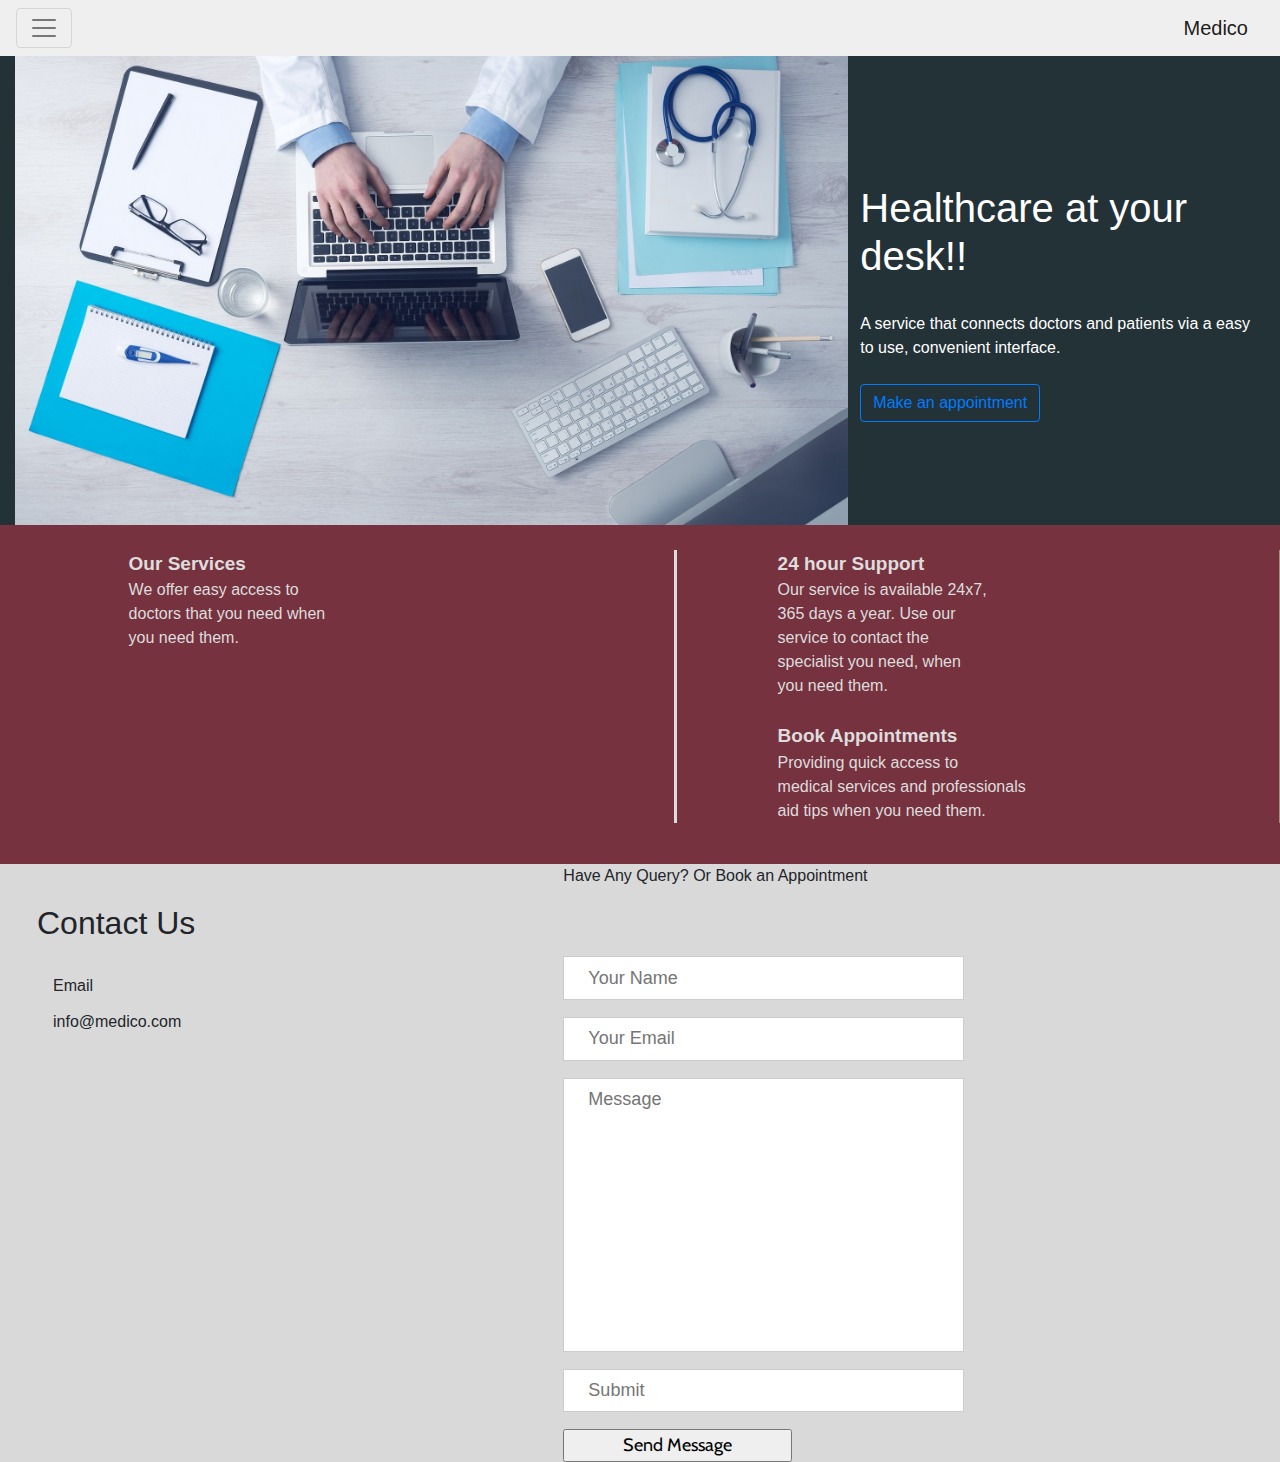
<file: Index.html>
<!DOCTYPE html>
<!-- -->
<html>
<head>
	<title>Medico</title>
	<link rel="stylesheet" type="text/css" href="css/newstyle.css">
	<link rel="stylesheet" href="https://maxcdn.bootstrapcdn.com/bootstrap/4.0.0-alpha.6/css/bootstrap.min.css">
	<link href="https://fonts.googleapis.com/css?family=Cabin|Pacifico" rel="stylesheet">
</head>

<body>
	<nav class="navbar navbar-toggleable-md navbar-light" style="background-color:#EFEFEF;">
	  <button class="navbar-toggler navbar-toggler-right" type="button" data-toggle="collapse" data-target="#navbarNavAltMarkup" aria-controls="navbarNavAltMarkup" aria-expanded="false" aria-label="Toggle navigation">
			<span class="navbar-toggler-icon"></span>
	  </button>
	  <a class="navbar-brand" href="#">Medico</a>
	  <div class="collapse navbar-collapse justify-content-end" id="navbarNavAltMarkup">
			<div class="navbar-nav">
			  <a class="nav-item nav-link" href="Login/index.php">Login</a>
			  <a class="nav-item nav-link" href="Login/Appointment">Appointments</a>
			  <a class="nav-item nav-link" href="#contact_us">Contact Us</a>
			</div>
	  </div>
	</nav>
	<div class="container-fluid" style="background-color:#233237;">
		<div class="row no-gutters vertical-align">
			<div class="col-8"><img src="Images/homenew.jpg" class="img-fluid"></div>
			<div class="col-4" style="position: relative;float:left; display:table;color:white">
				<div class="col"style="padding-top:8em;padding-left:.75em;"><h1>Healthcare at your desk!!<br></h1></div>
				<div class="col"style="padding-top:1.5em;padding-left:.75em;">A service that connects doctors and patients via a easy to use, convenient interface.</div>
				<div class="col"style="padding-left:.75em;padding-top:1.5em;"><a id="button" class="btn btn-outline-primary btn-md" href="appointment.html" style="text-decoration-style:none;">Make an appointment</a></div>
			</div>
		</div>
	</div>
	<div class="container-fluid" style="background-color:#76323F;">
		<div class="row align-items-start">
			<section id="services" style="padding-left:1.75em;">
				<ul>
					<li class="serv-left"><a>Our Services</a><br>We offer easy access to<br>doctors that you need when<br>you need them.</li>
					<li class="serv-right">
						<ul>
							<li class="serv-right-heading">24 hour Support</li>
							<li class="serv-right-desc">Our service is available 24x7,<br>365 days a year. Use our<br>service to contact the<br>specialist you need, when<br>you need them.<br><br></li>
							<li class="serv-right-heading">Book Appointments</li>
							<li class="serv-right-desc">Providing quick access to<br>medical services and professionals<br>aid tips when you need them.<br></li>
						</ul>
					</li>
				</ul>
			</section>
		</div>
	</div>
	<div class="container-fluid" style="background-color:#D9D9D9;">
			<div class="row">
				<div class="col-5" style="padding-left:2.5em">
					<div class="row" style="padding-top:2.5em;padding-left:.75em;"><h2>Contact Us</h2></div>
					<div class="row" style="padding-top:1.5em;padding-left:1.75em;">Email</div>
					<div class="row" style="padding-top:.75em;padding-left:1.75em;">info@medico.com</div><br>
				</div>
				<div class="col-7" style="position: relative;float:left; display:table;">
					<div class="container-fluid" id="contact_us" >Have Any Query? Or Book an Appointment
						<form method="" action="post" id="contact_email">
							<input type="text" class="col-sm-7" id="your_name" name="name" placeholder="Your Name"><br>
							<input type="email" class="col-sm-7" id="your_email" name="email" placeholder="Your Email"><br>
							<input type="text" class="col-sm-7" id="msg" name="message" placeholder="Message" maxlength="300"><br>
							<input type="text" class="col-sm-7" id="subject" name="subject" placeholder="Submit"><br>
							<input type="button" class="col-sm-4" id="send_message" onclick="alert('Email has been sent')" value="Send Message"><br>
						</form>
					</div>
				</div>
			</div>
	</div>
</body>
</html>
</file>
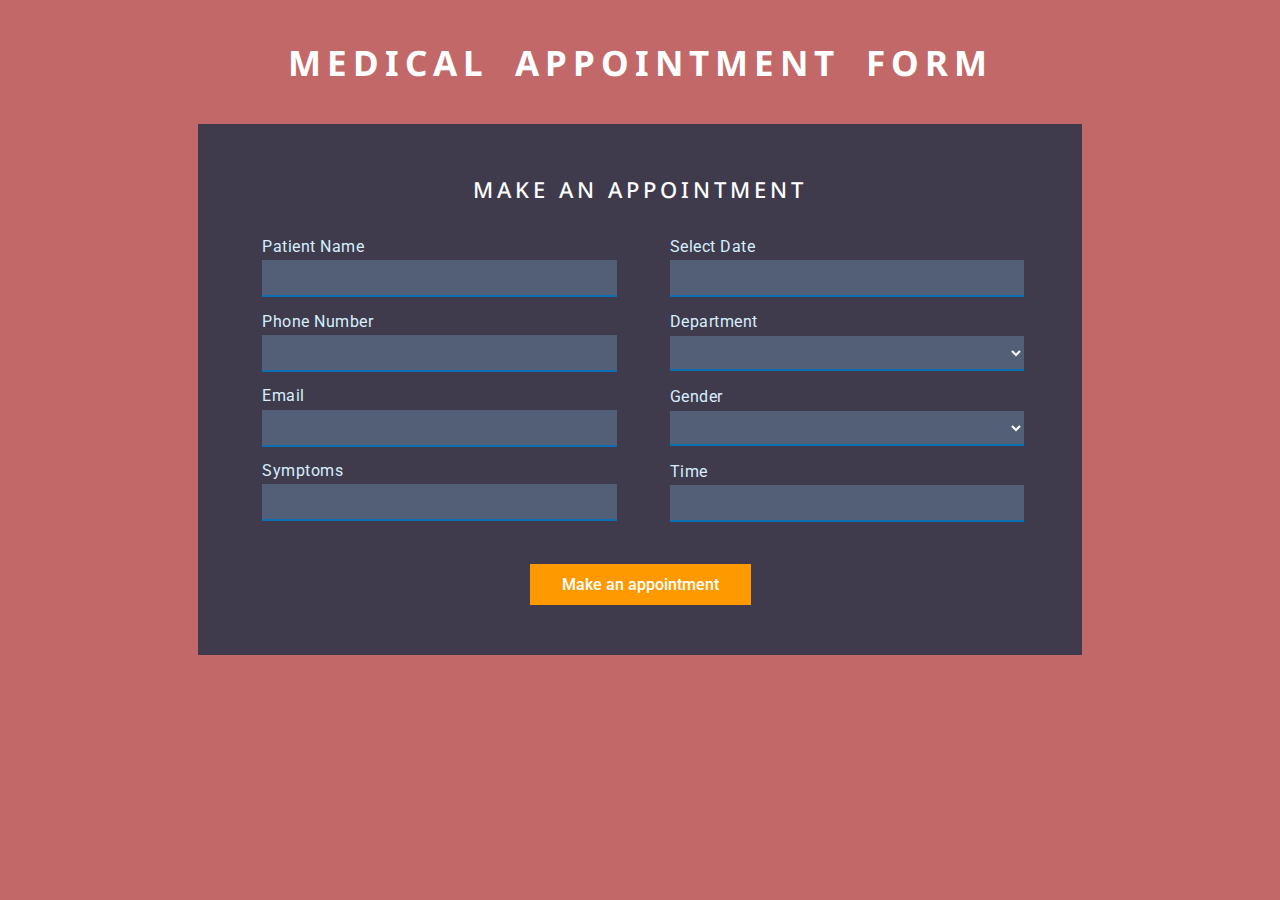
<file: appointment.html>
<!DOCTYPE HTML>
<html>
<head>
<title>Appointment Form</title>
<meta name="viewport" content="width=device-width, initial-scale=1">
<meta http-equiv="Content-Type" content="text/html; charset=utf-8" />
<script type="application/x-javascript"> addEventListener("load", function() { setTimeout(hideURLbar, 0); }, false); function hideURLbar(){ window.scrollTo(0,1); } </script>
<link href="css/wickedpicker.css" rel="stylesheet" type='text/css' media="all" />
<link href="css/styleapp.css" rel='stylesheet' type='text/css' />
<link href="//fonts.googleapis.com/css?family=Roboto:300,400,500,700" rel="stylesheet">
<link href="//fonts.googleapis.com/css?family=Droid+Sans:400,700" rel="stylesheet">
</head>
<body>
<h1> Medical Appointment Form </h1>
    <div class="bg-agile">
	<div class="book-appointment">
	<h2>Make an appointment</h2>
			<form action="#" method="post">
			<div class="left-agileits-w3layouts same">
			<div class="gaps">
				<p>Patient Name</p>
					<input type="text" name="Patient Name" placeholder="" required=""/>
			</div>
				<div class="gaps">
				<p>Phone Number</p>
					<input type="text" name="Number" placeholder="" required=""/>
				</div>
				<div class="gaps">
				<p>Email</p>
						<input type="email" name="email" placeholder="" required="" />
				</div>
				<div class="gaps">
				<p>Symptoms</p>
						<textarea name="About Symptoms" placeholder="" required="" ></textarea>
				</div>
			</div>
			<div class="right-agileinfo same">
			<div class="gaps">
				<p>Select Date</p>
						<input  id="datepicker1" name="Text" type="text" value="" onfocus="this.value = '';" onblur="if (this.value == '') {this.value = 'mm/dd/yyyy';}" required="">
			</div>
			<div class="gaps">
				<p>Department</p>
					<select class="form-control">
						<option></option>
						<option>Cardiology</option>
						<option>Ophthalmology</option>
						<option>Neurology</option>
						<option>Psychology</option>
						<option>Dermatology</option>
					</select>
			</div>
			<div class="gaps">
				<p>Gender</p>
					<select class="form-control">
						<option></option>
						<option>Male</option>
						<option>Female</option>
					</select>
			</div>
			<div class="gaps">
				<p>Time</p>
					<input type="text" id="timepicker" name="Time" class="timepicker form-control" value="">
			</div>
			</div>
			<div class="clear"></div>
						  <input type="submit" value="Make an appointment">
			</form>
		</div>
   </div>
		<script type="text/javascript" src="js/jquery-2.1.4.min.js"></script>
		<script type="text/javascript" src="js/wickedpicker.js"></script>
			<script type="text/javascript">
				$('.timepicker').wickedpicker({twentyFour: false});
			</script>
		<!-- Calendar -->
				<link rel="stylesheet" href="css/jquery-ui.css" />
				<script src="js/jquery-ui.js"></script>
				  <script>
						  $(function() {
							$( "#datepicker,#datepicker1,#datepicker2,#datepicker3" ).datepicker();
						  });
				  </script>
			<!-- //Calendar -->

</body>
</html>
</file>
<file: css/newstyle.css>
#wrapper
{
font-size: 0.6875em;
margin: 0px auto;
width: 1024px;
}

body
{
	background-color:#D9D9D9;
	font-family: Cabin,serif;
	max-width: 100%;
	max-height:100%;
}
section
{
	width:100%;
	position: relative;
}

#illustration
{
	position:relative;
	background-color:#ddd;
	margin-top:10%;
	padding: 25px 0px 25px 0px;
	width:100%;
}

#mainimage
{
	max-width: 75%;
	max-height:50%;
	padding-left:10%;
	padding-right:10%;
}

.content
{
	background-color:#4C5364;
}
.content
{
	width:100%;
	position:relative;
	text-align:center;
	list-style-type: none;
	color:white;
	font-size:1.3em;
	font-weight: 4;
	background-color:#1C4A5A;
	padding:50px 0px 50px 0px;
}

.content li
{
	display: block;
	margin-left: 15%;
	margin-right: 15%;
	margin-bottom: 2.5%;
}

#big
{
	font-size: 1.95em;
}

#submit
{
	background-color:#1c415c;
	border:none;
	margin-top:10%;
	padding:0.4em 0.5em 0.4em 0.5em;
	text-decoration: none;
	font-size:1.3em;
	border-radius:.25em;
	color:white;
}

#services
{
	padding: 25px 0px 25px 0px;
	background-color:;
	color:#ddd;
}

#services li
{
	display:block;
}

.serv-left
{
	float:left;
	margin-left:5%;
}

.serv-left a
{
	font-size: 19px;
	font-weight: bold;
}

#serv-left-heading
{
	font-size: 18px;
	padding-bottom: 1px;
}

.serv-right
{
	margin-left:50%;
	padding-left:5%;
	border-top: 0px;
	border-right: 0.5px;
	border-bottom: 0px;
	border-left: 0x;
	border-style: solid;
	border-right-color: #a19376;
}

.serv-right-heading
{
	font-size: 19px;
	font-weight: bold;
}

#contact-us
{
	position:relative;
	display:inline-block;
	background-color:#ddd;
	padding: 25px 0px 25px 0px;
}

.contact
{
	display:inline-block;
}

#about_us
{
	float:left;
	margin-left:5%;
	margin-right:18%;
	margin-bottom: 10%;
	text-decoration: none;
	font-size:24px;
	text-transform: uppercase;
}

#about_us li
{
	display: block;
	text-decoration-style: none;
}

#contact_email_header
{
	margin-top: 10%;
	font-size: 18px;
	color:#696969;
}

#contact_email
{
	margin-top: 10%;
	font-size: 18px;
	color:#696969;
	text-transform: none;
}

#contact_heading
{
	margin-top:5%;
	font-size:18px;
}

#appointment_form
{
	float:right;
	display: inline-block;
	margin-right: 50%;
	box-sizing: border-box;
}

#appointment_form input
{
	margin-left:-28.5%;
	margin-top:2.5%;
	margin-bottom:2.5%;
	font-size:16px;
}

#your_name, #your_email,#subject,#msg
{
	height:50%;
	margin-bottom:2.5%;
	border-width:1.5px;
	border-style:solid;
	border-color:#ccc;
	padding-top: 1.5%;
	padding-left:3.5%;
	padding-bottom: 1.5%;
}
#msg
{
	padding-bottom:35%;
}

#send_message
{
	box-shadow: none;
	text-shadow: none;
	font-family: Cabin,serif;
}
</file>
<file: css/wickedpicker.css>
.wickedpicker {
	-webkit-user-select: none;
	-moz-user-select: none;
	-ms-user-select: none;
	user-select: none;
	box-shadow: 0 0 0 1px rgba(14, 41, 57, 0.12), 0 2px 5px rgba(14, 41, 57, 0.44), inset 0 -1px 2px rgba(14, 41, 57, 0.15);
	background: #fefefe;
	margin: 0 auto;
	border-radius: 0.1px;
	width: 318px;
	height: 130px;
	font-size: 14px;
	display: none; }
.wickedpicker__title {
    background-image: -webkit-linear-gradient(top, #ffffff 0%, #f2f2f2 100%);
    background-image: linear-gradient(to bottom, #ffffff 0%, #f2f2f2 100%);
    position: relative;
    background: #f2f2f2;
    margin: 0 auto;
    border-bottom: 1px solid #e5e5e5;
    padding: 12px 11px 10px 15px;
    color: #4C4C4C;
    font-size: inherit; }
.wickedpicker__close {
    -webkit-transform: translateY(-25%);
    -moz-transform: translateY(-25%);
    -ms-transform: translateY(-25%);
    -o-transform: translateY(-25%);
    transform: translateY(-25%);
    position: absolute;
    top: 25%;
    right: 5px;
    color: #34495e;
    cursor: pointer; }
.wickedpicker__close:before {
    content: '\e802'; 
}
.wickedpicker__controls {
    padding: 10px 0;
    line-height: normal;
    margin: 0; 
}
.wickedpicker__controls__control, .wickedpicker__controls__control--separator {
    vertical-align: middle;
    display: inline-block;
    font-size: inherit;
    margin: 0 auto;
    width: 35px;
    letter-spacing: 1.3px; 
}
.wickedpicker__controls__control-up, .wickedpicker__controls__control-down {
    color: #34495e;
    position: relative;
    display: block;
    margin: 3px auto;
    font-size: 18px;
    cursor: pointer; 
}
.wickedpicker__controls__control-up:before {
    content: '\e800'; 
}
.wickedpicker__controls__control-down:after {
    content: '\e801'; 
}
.wickedpicker__controls__control--separator {
	width: 5px; 
}
.text-center, .wickedpicker__title, .wickedpicker__controls, .wickedpicker__controls__control, .wickedpicker__controls__control--separator, .wickedpicker__controls__control-up, .wickedpicker__controls__control-down {
	text-align: center; 
}
.hover-state {
	color: #3498db; 
}
@font-face {
	font-family: 'fontello';
	src: url("../fonts/fontello.eot?52602240");
	src: url("../fonts/fontello.eot?52602240#iefix") format("embedded-opentype"), url("../fonts/fontello.woff?52602240") format("woff"), url("../fonts/fontello.ttf?52602240") format("truetype"), url("../fonts/fontello.svg?52602240#fontello") format("svg");
	font-weight: normal;
	font-style: normal; 
}
.fontello:before, .wickedpicker__close:before, .wickedpicker__controls__control-up:before, .fontello-after:after, .wickedpicker__controls__control-down:after {
	font-family: 'fontello';
	font-style: normal;
	font-weight: normal;
	speak: none;
	display: inline-block;
	text-decoration: inherit;
	width: 1em;
	margin-right: .2em;
	text-align: center;
	font-variant: normal;
	text-transform: none;
	line-height: 1em;
	margin-left: .2em;
	-webkit-font-smoothing: antialiased;
	-moz-osx-font-smoothing: grayscale; 
}



@media(max-width:991px){
	.wickedpicker {
		width: 309px;
	}
}
@media(max-width:900px){
	.wickedpicker {
		width: 274px;
	}
}

@media(max-width:768px){
	.wickedpicker {
		width: 270px;
	}
}
@media(max-width:736px){
	.wickedpicker {
		width: 256px;
	}
}
@media(max-width:667px){
	.wickedpicker {
		width: 223px;
		    height: 115px;
	}
	.wickedpicker__title {
		padding: 8px 11px 7px 15px;
	}
	.wickedpicker__controls {
		padding: 3px 0;
	}
}
@media(max-width:640px){
	.wickedpicker {
		width: 215px;
	}
}
@media(max-width:480px){
	.wickedpicker {
		width: 176px;
	}
}
@media(max-width:414px){
	.wickedpicker {
		width: 295px;
	}
}
@media(max-width:384px){
	.wickedpicker {
		width: 271px;
	}
}
@media(max-width:375px){
	.wickedpicker {
		width: 264px;
	}
}
@media(max-width:320px){
	.wickedpicker {
		width: 224px;
	}
}
</file>
<file: css/styleapp.css>
/*
Author: W3layout
Author URL: http://w3layouts.com
License: Creative Commons Attribution 3.0 Unported
License URL: http://creativecommons.org/licenses/by/3.0/
*/
/*--reset--*/
html,body,div,span,applet,object,iframe,h1,h2,h3,h4,h5,h6,p,blockquote,pre,a,abbr,acronym,address,big,cite,code,del,dfn,em,img,ins,kbd,q,s,samp,small,strike,strong,sub,sup,tt,var,b,u,i,dl,dt,dd,ol,nav ul,nav li,fieldset,form,label,legend,table,caption,tbody,tfoot,thead,tr,th,td,article,aside,canvas,details,embed,figure,figcaption,footer,header,hgroup,menu,nav,output,ruby,section,summary,time,mark,audio,video{margin:0;padding:0;border:0;font-size:100%;font:inherit;vertical-align:baseline;}
article, aside, details, figcaption, figure,footer, header, hgroup, menu, nav, section {display: block;}
ol,ul{list-style:none;margin:0px;padding:0px;}
blockquote,q{quotes:none;}
blockquote:before,blockquote:after,q:before,q:after{content:'';content:none;}
table{border-collapse:collapse;border-spacing:0;}
/*--start editing from here--*/
a{text-decoration:none;}
.txt-rt{text-align:right;}/* text align right */
.txt-lt{text-align:left;}/* text align left */
.txt-center{text-align:center;}/* text align center */
.float-rt{float:right;}/* float right */
.float-lt{float:left;}/* float left */
.clear{clear:both;}/* clear float */
.pos-relative{position:relative;}/* Position Relative */
.pos-absolute{position:absolute;}/* Position Absolute */
.vertical-base{	vertical-align:baseline;}/* vertical align baseline */
.vertical-top{	vertical-align:top;}/* vertical align top */
nav.vertical ul li{	display:block;}/* vertical menu */
nav.horizontal ul li{	display: inline-block;}/* horizontal menu */
img{max-width:100%;}
/*--end reset--*/
body
{
	font-family: 'Roboto', sans-serif;
	font-size: 100%;
	/*background: url(../images/b1.jpg)no-repeat center top*/;
    background-color: #C26868;
    background-size: cover;
    -webkit-background-size: cover;
    -moz-background-size: cover;
    -o-background-size: cover;
	    min-height: 747px;
	background-attachment:fixed;
}
.bg-agile {
    width: 65%;
    margin: 0 auto;
}

h1 {
    font-size: 43px;
    font-weight: 700;
    text-transform: uppercase;
    color: #fff;
    word-spacing: 11px;
    letter-spacing: 6px;
    margin: 1.1em 0;
    text-align: center;
    font-family: 'Droid Sans', sans-serif;
}
/*--appointment--*/
.book-appointment h2 {
    text-align: center;
    font-size: 25px;
    color: #fff;
    text-transform: uppercase;
    margin-bottom: 1.5em;
    font-weight: 500;
    letter-spacing: 4px;
    font-family: 'Droid Sans', sans-serif;
}
.book-appointment {
    background:rgba(1, 38, 64, 0.68);
    padding: 50px 30px;
}
.book-appointment input[type="text"], .book-appointment input[type="date"], .book-appointment input[type="time"], .book-appointment input[type="email"],textarea {
    width: 85%;
    color: #fff;
    outline: none;
    font-size: 0.9em;
    line-height: 25px;
    padding: 5px 10px;
    border: none;
    border-bottom: 2px solid #0b6fb2;
    -webkit-appearance: none;
    margin: .3em 0em 1em;
    font-family: 'Roboto', sans-serif;
    background: rgba(127, 178, 212, 0.31);
}
textarea {
	resize:none;
	height:25px
}
.book-appointment select.form-control {
    outline: none;
    font-size: 0.9em;
    padding: 7px 10px;
    width: 89.5%;
	margin: 5px 0px 16px;
    border-radius: 0;
   	background: rgba(127, 178, 212, 0.31);
    color: #fff;
    border: none;
    border-bottom: 2px solid #0b6fb2;
    font-family: 'Roboto', sans-serif;
}
.book-appointment select.form-control option {
    background:#111;
}
input[type=submit] {
    display: block;
    color: #fff;
    margin: 0 auto;
    margin-top: 2em;
    padding: 9px 30px;
    font-size: 1.04em;
    cursor: pointer;
    border: 2px solid #ff9900;
    outline: none;
    background: #ff9900;
    font-weight: 500;
    font-family: 'Roboto', sans-serif;
    transition: 0.5s all ease;
    -webkit-transition: 0.5s all ease;
    -moz-transition: 0.5s all ease;
    -o-transition: 0.5s all ease;
    -ms-transition: 0.5s all ease;
}
input[type=submit]:hover {
    background: #023e99;
    border-color: #023e99;
    color: #fefefe;
    transition: 0.5s all ease;
    -webkit-transition: 0.5s all ease;
    -moz-transition: 0.5s all ease;
    -o-transition: 0.5s all ease;
    -ms-transition: 0.5s all ease;
}
.arrows-reserve{
	    position:relative;
		color:#EFA52C;
		font-size:2em;
}
.arrows-reserve:before{
    content: '';
    position: absolute;
    bottom: 43%;
    left: 35.5%;
    background: #fff;
    width: 11%;
    height: 3px;
}
.arrows-reserve:after{
     content: '';
    position: absolute;
  bottom: 43%;
    right: 35.5%;
    background: #fff;
        width: 11%;
    height: 3px;
}
.left-agileits-w3layouts {
    width: 49%;
    float: left;
}
.right-agileinfo {
    width: 49%;
    float: left;
}
.book-appointment p {
    color: #d6eefe;
    font-size: 17px;
    letter-spacing: .5px;
	text-transform:capitalize;
}
.same {
    padding: 0px 4px;
}
.gaps {
    padding-left: 3em;
}
p.wickedpicker__title {
    font-family: 'Roboto', sans-serif;
    background: #0b6fb2;
    color: #fff;
    text-transform: uppercase;
    letter-spacing: .5px;
}
.wickedpicker__close {
    color: #fefefe;
}
/*--//appointment--*/

/*--copyright--*/
.copy.w3ls {
    margin: 2.2em 0em 0;
    text-align: center;
}
.copy p {
    color: #fff;
    font-size: 16px;
    letter-spacing: 1px;
    word-spacing: 2px;
}
.copy p a {
    color: #0b6fb2;
    text-decoration: none;
}
.copy p a:hover {
    color: #fff;
}
/*--//copyright--*/
/*--responsive--*/
@media(max-width:1680px){
	
}
@media(max-width:1440px){
	
}
@media(max-width:1366px){
	.gaps {
		padding-left: 2em;
	}
	.book-appointment input[type="text"], .book-appointment input[type="date"], .book-appointment input[type="time"], .book-appointment input[type="email"], textarea {
		width: 90%;
	}
	.book-appointment select.form-control {
		width: 95.5%;
	}
	h1 {
		font-size: 35px;
	}
	.same {
		padding: 0px 2px;
	}
	.book-appointment p {
		font-size: 16px;
	}
	.book-appointment h2 {
		font-size: 22px;
	}
	input[type=submit] {
		margin-top: 1.5em;
		font-size: 1.02em;
	}
	body {
		min-height: 700px;
	}
}
@media(max-width:1280px){
	.bg-agile {
		width: 69%;
	}
}
@media(max-width:1080px){
	.bg-agile {
		width: 77%;
	}
	.gaps {
		padding-left: 1.5em;
	}
}
@media(max-width:1050px){
	h1 {
		font-size: 31px;
		margin: 1.3em 0;
	}
}
@media(max-width:1024px){
	.book-appointment {
		padding: 40px 30px;
	}
	.book-appointment h2 {
		font-size: 21px;
		margin-bottom: 1.3em;
	}
	.book-appointment input[type="text"], .book-appointment input[type="date"], .book-appointment input[type="time"], .book-appointment input[type="email"], textarea {
		margin: .3em 0em .7em;
	}
	.book-appointment select.form-control {
		margin: 5px 0px 9.5px;
	}
	h1 {
		margin: 1.2em 0;
	}
	body {
		min-height: 638px;
	}
	.copy.w3ls {
		margin: 2em 0em 0;
	}
}
@media(max-width:991px){
	input[type=submit] {
		font-size: 1.01em;
		padding: 7px 20px;
	}
	.book-appointment select.form-control {
		width: 96.5%;
	}
}
@media(max-width:900px){
	.book-appointment h2 {
		font-size: 18px;
		letter-spacing: 3px;
	}
	.book-appointment input[type="text"], .book-appointment input[type="date"], .book-appointment input[type="time"], .book-appointment input[type="email"], textarea {
		line-height: 21px;
	}
	textarea {
		height: 21px;
	}
	.book-appointment select.form-control {
		padding: 5.4px 10px;
	}
	.book-appointment p {
		font-size: 14px;
	}
	.book-appointment {
		padding: 32px 30px;
	}
	h1 {
		font-size: 29px;
		letter-spacing: 5px;
	}
	.copy p {
		font-size: 14.4px;
	}
	.copy.w3ls {
		margin: 1.6em 0em 0;
	}
	body {
		min-height: 565px;
	}
}
@media(max-width:800px){
	.bg-agile {
		width: 85%;
	}
	.same {
		padding: 0px 0px;
	}
	input[type=submit] {
		font-size: 0.9em;
		padding: 6px 18px;
	}
}
@media(max-width:768px){
	body {
		min-height: 894.5px;
	}
	h1 {
		margin: 4em 0 2em;
	}
	.copy.w3ls {
		margin: 4em 0em 0;
	}
}
@media(max-width:767px){
	h1 {
		margin: 1.2em 0;
	}
	.copy.w3ls {
		margin: 1.7em 0em 0;
	}
	.book-appointment select.form-control {
		padding: 5.4px 10px;
	}
	body {
		min-height: 565.7px;
	}
}
@media(max-width:736px){
	.book-appointment select.form-control {
		width: 98%;
	}
	
}
@media(max-width:667px){
	.gaps {
		padding-left: 1em;
	}
	.book-appointment p {
		font-size: 13px;
	}
	.book-appointment input[type="text"], .book-appointment input[type="date"], .book-appointment input[type="time"], .book-appointment input[type="email"], textarea {
		margin: .3em 0em .8em;
	}
	.book-appointment select.form-control {
		margin: 5.2px 0px 11px;
	}
	.copy p {
		font-size: 14px;
	}
	h1 {
		margin: 1.4em 0;
		font-size: 26px;
	}
	body {
		min-height: 564.1px;
	}
}
@media(max-width:640px){
	.book-appointment h2 {
		font-size: 16px;
	}
	input[type=submit] {
		margin-top: 1em;
	}
	h1 {
		margin: 1.7em 0 1em;
		font-size: 24px;
		letter-spacing: 4px;
	}
	.copy.w3ls {
		margin: 1.4em 1.5em 0;
	}
	.copy p {
		line-height: 28px;
	}
	body {
		min-height: 559.5px;
	}
}
@media(max-width:600px){
	.bg-agile {
		width: 88%;
	}
	.book-appointment select.form-control {
		width: 99%;
	}
}
@media(max-width:568px){
	.copy p {
		word-spacing: 0px;
	}
	.copy.w3ls {
		margin: 1.2em 1.5em 0;
	}
	h1 {
   `	 margin: 1.7em 0 1.1em;
	}
}
@media(max-width:480px){
	.left-agileits-w3layouts {
		width: 100%;
		float: none;
	}
	.right-agileinfo {
		width: 100%;
		float: none;
	}
	.gaps {
		padding-left: 0;
	}
	.book-appointment {
		padding: 35px 40px;
	}
	.book-appointment input[type="text"], .book-appointment input[type="date"], .book-appointment input[type="time"], .book-appointment input[type="email"], textarea {
		width: 93.5%;
	}
	h1 {
		margin: 1.6em 0 1.1em;
		font-size: 22px;
		letter-spacing: 3px;
		word-spacing: 5px;
	}
	.bg-agile {
		width: 83%;
	}
	.book-appointment h2 {
		font-size: 15px;
		margin-bottom: 1em;
	}
	.copy p {
		line-height: 27px;
		font-size: 13px;
	}
	body {
		min-height: 809.5px;
	}
}
@media(max-width:414px){
	h1 {
		margin: 2em 0 1.1em;
		font-size: 19px;
		letter-spacing: 2px;
		word-spacing: 3px;
	}
	.book-appointment h2 {
		font-size: 14px;
		margin-bottom: 1.5em;
		letter-spacing: 2.5px;
	}
	.book-appointment input[type="text"], .book-appointment input[type="date"], .book-appointment input[type="time"], .book-appointment input[type="email"], textarea {
		width: 91.5%;
	}
}
@media(max-width:384px){
	h1 {
		margin: 1.5em 1em 1em;
		line-height: 33px;
		font-size: 19px;
		letter-spacing: 3px;
	}
	.book-appointment {
		padding: 35px 32px;
	}
	.book-appointment select.form-control {
		width: 100%;
	}
	.wickedpicker {
		width: 241px;
	}
	input[type=submit] {
		padding: 5px 14px;
	}
	body {
		min-height: 850px;
	}
}
@media(max-width:375px){
	.bg-agile {
		width: 86%;
	}
	.book-appointment input[type="text"], .book-appointment input[type="date"], .book-appointment input[type="time"], .book-appointment input[type="email"], textarea {
		width: 91.8%;
	}
}
@media(max-width:320px){
	.bg-agile {
		width: 91%;
	}
	.book-appointment h2 {
		letter-spacing: 2px;
	}
	h1 {
		margin: 1.3em 1em .5em;
		line-height: 30px;
		font-size: 18px;
		letter-spacing: 2px;
	}
	.book-appointment {
		padding: 35px 25px;
	}
	.book-appointment input[type="text"], .book-appointment input[type="date"], .book-appointment input[type="time"], .book-appointment input[type="email"], textarea {
		width: 91%;
	}
	body {
		min-height: 855px;
	}
	.copy.w3ls {
		margin: 1.1em 1.5em 0;
	}
}
/*--responsive--*/
</file>
